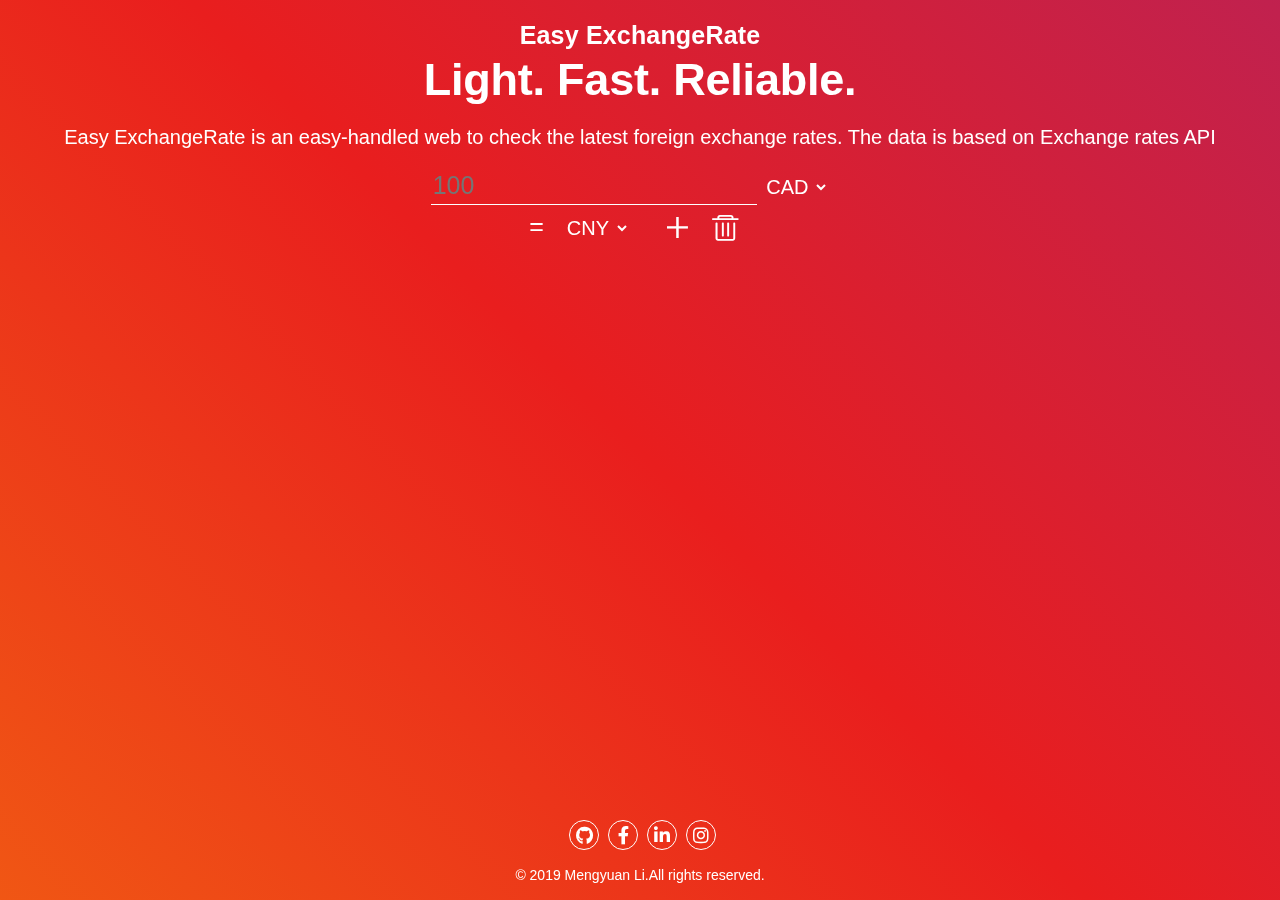
<file: index.html>
<!-- todo -->
<!-- 1.负数 -->


<!DOCTYPE html>
<html lang="en">
  <head>
    <meta charset="utf-8" />
    <meta name="keywords" content="currency rate calculator" />
    <meta
      name="description"
      content="I build this exchangeRate calculator via JavaScript & jQuery"
    />
    <meta name="author" content="Mengyuan Li" />
    <!-- mobile -->
    <meta name="viewport" content="width=device-width, initial-scale=1,shrink-to-fit=no" />
    <!-- avoid zhuanma -->
    <meta http-equiv="Cache-Control" content="no-siteapp" />
    <title>Easy ExchangeRate</title>
    <!-- boostraph css-->
    <link rel="stylesheet" href="https://stackpath.bootstrapcdn.com/bootstrap/4.4.1/css/bootstrap.min.css" integrity="sha384-Vkoo8x4CGsO3+Hhxv8T/Q5PaXtkKtu6ug5TOeNV6gBiFeWPGFN9MuhOf23Q9Ifjh" crossorigin="anonymous">
    <!-- fontawasom icon -->
    <link rel="stylesheet" href="fontawesome/css/fontawesome.min.css">
    <link rel="stylesheet" href="fontawesome/css/brands.css">
    <!-- iconfont -->
    <link rel="stylesheet" href="css/icon.css">
    <!-- customed css -->
    <link rel="stylesheet" href="css/index.css" />
  </head>

  <body>
    <div class="content">
      <div class="hero">
        <div class="logo"></div>
      </div>
      <div class="description">
        <h1>Easy ExchangeRate</h1>
        <h2>Light. Fast. Reliable.</h2>
        <p>
          Easy ExchangeRate is an easy-handled web to check the latest foreign exchange rates. The data is based on
          <a href="https://exchangeratesapi.io" target="_blank" id="center-to-head">Exchange rates API</a>
        </p>
      </div>
      <div class="main">
        <!-- action html -->
        <div class="currFrom">
          <div class="topCurr">
            <input  type="number"  step="0.01" id="CURR_INPUT" name="CURR_INPUT" placeholder="100" value/>
          </div>
          <div class="currOption" >
            <select  name="opt" id="CURR_FR">
              <option value="CNY">CNY</option>
              <option value="CAD" selected>CAD</option>
              <option value="USD">USD</option>
              <option value="EUR">EUR</option>
              <option value="JPY">JPY</option>
              <option value="GBP">GBP</option>
              <option value="AUD">AUD</option>
              <option value="SGD">SGD</option>
              <option value="HKD">HKD</option>
              <option value="KRW">KRW</option>
            </select>
          </div>
        </div>

        <!-- placeholder 是出结果的地方 -->
        <table class="list" id="list">
          <tbody>
          <tr class="fix" id="answer1 ">
            <td>
              <span class="equal"> = </span>
            </td>
            <td class="answerText">
              <span class="postfix" id="CURR_ANSWER1"></span>
            </td>
            <td>
              <div class="currOption">
                <select name="answerOption" id="CURR_TO1">
                  <option value="CNY" selected>CNY</option>
                  <option value="CAD">CAD</option>
                  <option value="USD">USD</option>
                  <option value="EUR">EUR</option>
                  <option value="JPY">JPY</option>
                  <option value="GBP">GBP</option>
                  <option value="AUD">AUD</option>
                  <option value="SGD">SGD</option>
                  <option value="HKD">HKD</option>
                  <option value="KRW">KRW</option>
                </select>
              </div>
            </td>
            <td>
              <!-- <button id="add" class="btn1" type="button">Add</button> -->
              <div class="buttons">
                <a href="#" id="add"><i class="iconfont icon-zengjia"></i></a>
                <a href="#" class="del"><i class="iconfont icon-icon7"></i></a>
              </div>
            </td>
            <!-- <button id="delete1" class="btn2" type="button">Delete</button> -->
          </tr>
        </tbody>
        </table>
    </div>
  </div>
    <footer>
      <!-- site info -->
      <div class = "site-info">
            <div class = "container">
              <div class="row">
                <div class="col-12 ml-auto">
                    <ul class = "list-inline social-buttons">
                        <li>
                            <a title="Github" href="https://github.com/fengxiakira">
                                <i class="fab fa-github">
                                    
                                </i>
                            </a>
                        </li>
                        <li>
                            <a title="facebook" href="https://www.facebook.com/akira.li.79">
                                <i class="fab fa-facebook-f">
                                    
                                </i>
                            </a>
                        </li>
                        <li>
                            <a title="linkedin" href="https://www.linkedin.com/in/mengyuan-li-a1b059104/">
                                <i class="fab fa-linkedin-in">
                                    
                                </i>
                            </a>
                        </li>
                        <li>
                            <a title="Instagram" href="https://www.instagram.com/fengxiakira/">
                                <i class="fab fa-instagram">
                                   
                                </i>
                            </a>
                        </li>
                        
                    </ul>
                 </div>
                </div>
              </div>
          </div>
      </div>
      <!-- rights reserved -->
      <span class="copyright">© 2019 Mengyuan Li.All rights reserved.</span>
    </footer>
    
    <script src="https://ajax.googleapis.com/ajax/libs/jquery/1.11.3/jquery.min.js"></script>
    <script src="https://code.jquery.com/jquery-3.4.1.js"></script>
    <!-- proper js -->
    <script src="https://cdn.jsdelivr.net/npm/popper.js@1.16.0/dist/umd/popper.min.js" integrity="sha384-Q6E9RHvbIyZFJoft+2mJbHaEWldlvI9IOYy5n3zV9zzTtmI3UksdQRVvoxMfooAo" crossorigin="anonymous"></script>
    <!-- bootstrap js -->
    <script src="https://stackpath.bootstrapcdn.com/bootstrap/4.4.1/js/bootstrap.min.js" integrity="sha384-wfSDF2E50Y2D1uUdj0O3uMBJnjuUD4Ih7YwaYd1iqfktj0Uod8GCExl3Og8ifwB6" crossorigin="anonymous"></script>
    <!-- my js -->
    <script src="js/code.js" type="text/javascript" charset="utf-8"></script>
  </body>
</html>
</file>
<file: css/icon.css>
@font-face {font-family: "iconfont";
    src: url('//at.alicdn.com/t/font_1585179_oewtewmallr.eot?t=1577396134387'); /* IE9 */
    src: url('//at.alicdn.com/t/font_1585179_oewtewmallr.eot?t=1577396134387#iefix') format('embedded-opentype'), /* IE6-IE8 */
    url('[data-uri]') format('woff2'),
    url('//at.alicdn.com/t/font_1585179_oewtewmallr.woff?t=1577396134387') format('woff'),
    url('//at.alicdn.com/t/font_1585179_oewtewmallr.ttf?t=1577396134387') format('truetype'), /* chrome, firefox, opera, Safari, Android, iOS 4.2+ */
    url('//at.alicdn.com/t/font_1585179_oewtewmallr.svg?t=1577396134387#iconfont') format('svg'); /* iOS 4.1- */
  }
  
  .iconfont {
    font-family: "iconfont" !important;
    font-size: 16px;
    font-style: normal;
    -webkit-font-smoothing: antialiased;
    -moz-osx-font-smoothing: grayscale;
  }
  
  .icon-shanchu:before {
    content: "\e62d";
  }
  
  .icon-zengjia:before {
    content: "\e6ea";
  }
  
  .icon-icon7:before {
    content: "\e667";
  }
</file>
<file: css/index.css>
html {
    height: 100%;
  }
body{
    text-align: center;
    font-size: 20px;
    line-height: 1.37059;
    font-weight: 400;
    /* letter-spacing: -.022em; */
    display:flex;
    height: 100vh;
    flex-direction: column;
    /* background-color: rgb(232,92,65); */
    color: white;
    

}

body::before {
    content:"";
    position: fixed;
    top: -100%;
    left: -100%;
    bottom: -100%;
    right: -100%;
    /* background-size: 100% 100%; */
    background: linear-gradient(45deg,  #ffc700 0%, #e91e1e 50%, #6f27b0 100%);
    background-size: 100% 100%;
    animation: bgposition 8s infinite linear alternate;
    z-index: -1;
  
}



@keyframes bgposition{
    0% {
        transform: rotate(1turn);
    }
    25% {
        transform: translate(30%, 30%);
    }
    50% {
        transform: translate(-30%, -30%);
    }
    75% {
        transform: translate(-30%, 30%);
    }
    100% {
        transform: translate(30%, 30%);
    }
}

h1{
    font-size: 25px;
    line-height: 1.24286;
    font-weight: 600;
    letter-spacing: .007em;
    font-family: "SF Pro Display","SF Pro Icons","Helvetica Neue","Helvetica","Arial",sans-serif;
    margin-bottom:5px;
}

h2{
    font-size: 45px;
    line-height: 1.06143;
    font-weight: 600;
    letter-spacing: -.005em;
    font-family: "SF Pro Display","SF Pro Icons","Helvetica Neue","Helvetica","Arial",sans-serif;
    margin-bottom:20px;
}


.currFrom .topCurr{
    font-size: 25px;
    display:inline-block;
    
}


.currOption{
    display:inline-block;
    margin-right: 20px;
    font-size: 20px;
    /* float: right; */
}

select{
    background: transparent;
    border:none;
    color:white;
}

option{
    color:black;
}

.fix{
    margin: 10px;
    font-size: 25px;
}

.content{
    flex:1 0 auto;
    padding: 20px;
}
footer{
    flex-shrink: 0;
    padding:5px;
    font-size: 14px;
    margin-bottom:10px;
}

ul li{
    list-style-type:none;
}

ul.list-inline li{
    display: inline-block; 
}

ul.list-inline li a:hover{
    color: black;
    background-color:white;
    animation:up-down 1s ;
   
}

@keyframes up-down {
    70% {
      transform: translateY(-5px) scaleX(1);
    }
  }

ul.list-inline li a{
    display: inline-block;
    width: 30px;
    height: 30px;
    border-radius: 100%;
    border: 1px solid white;
    line-height: 30px;
    outline: 0;
    background-color:transparent;
    /* -webkit-transition: all .3s;
    -moz-transition: all .3s;
    transition: all .3s;  */
    margin-left: 5px;
    color:white;
    font-size: 18px;
}

input{
    /* background:transparent; */
    font-size:25px;
    padding-bottom:2px;
    border:none;
    border-bottom:white 1px solid;
    position: relative;
    background:transparent;
    outline: none;
    color:white;
    /* display:none; */
}

input:focus{
    outline:0;
}

.buttons{
    display: inline-block;
    height: 40px;
    /* border-bottom: black 0.5px dotted; */
    padding: 5px;
   
}

.buttons i{
    font-size:25px;
    padding:0 8px;
    color:white;
    /* float:right; */
}
.buttons a{
    text-decoration:none;
}

.icon-zengjia:hover{
    color:green;  
}

.icon-icon7:hover{
    color:red;
}

#center-to-head{
    color:white;
    text-decoration: none;
    /* 不设relative 就变成全局了 */
    position:relative;
}
#center-to-head:after{
    content: "";
    width: 0;
    height: 2px;
    background: black;
    position: absolute;
    top: 100%;
    left: 50%;
 
    transition: all .8s;
}

#center-to-head:hover:after{
    left:0%;
    width:100%;
    /* transform:scale(1); */
}

.answerText {
    padding-left: 12px;
    padding-right: 5px;
    text-align: left;
}

.list {
    margin: auto;
}
</file>
<file: fontawesome/css/brands.css>
/*!
 * Font Awesome Free 5.12.0 by @fontawesome - https://fontawesome.com
 * License - https://fontawesome.com/license/free (Icons: CC BY 4.0, Fonts: SIL OFL 1.1, Code: MIT License)
 */
@font-face {
  font-family: 'Font Awesome 5 Brands';
  font-style: normal;
  font-weight: normal;
  font-display: auto;
  src: url("../webfonts/fa-brands-400.eot");
  src: url("../webfonts/fa-brands-400.eot?#iefix") format("embedded-opentype"), url("../webfonts/fa-brands-400.woff2") format("woff2"), url("../webfonts/fa-brands-400.woff") format("woff"), url("../webfonts/fa-brands-400.ttf") format("truetype"), url("../webfonts/fa-brands-400.svg#fontawesome") format("svg"); }

.fab {
  font-family: 'Font Awesome 5 Brands'; }
</file>
